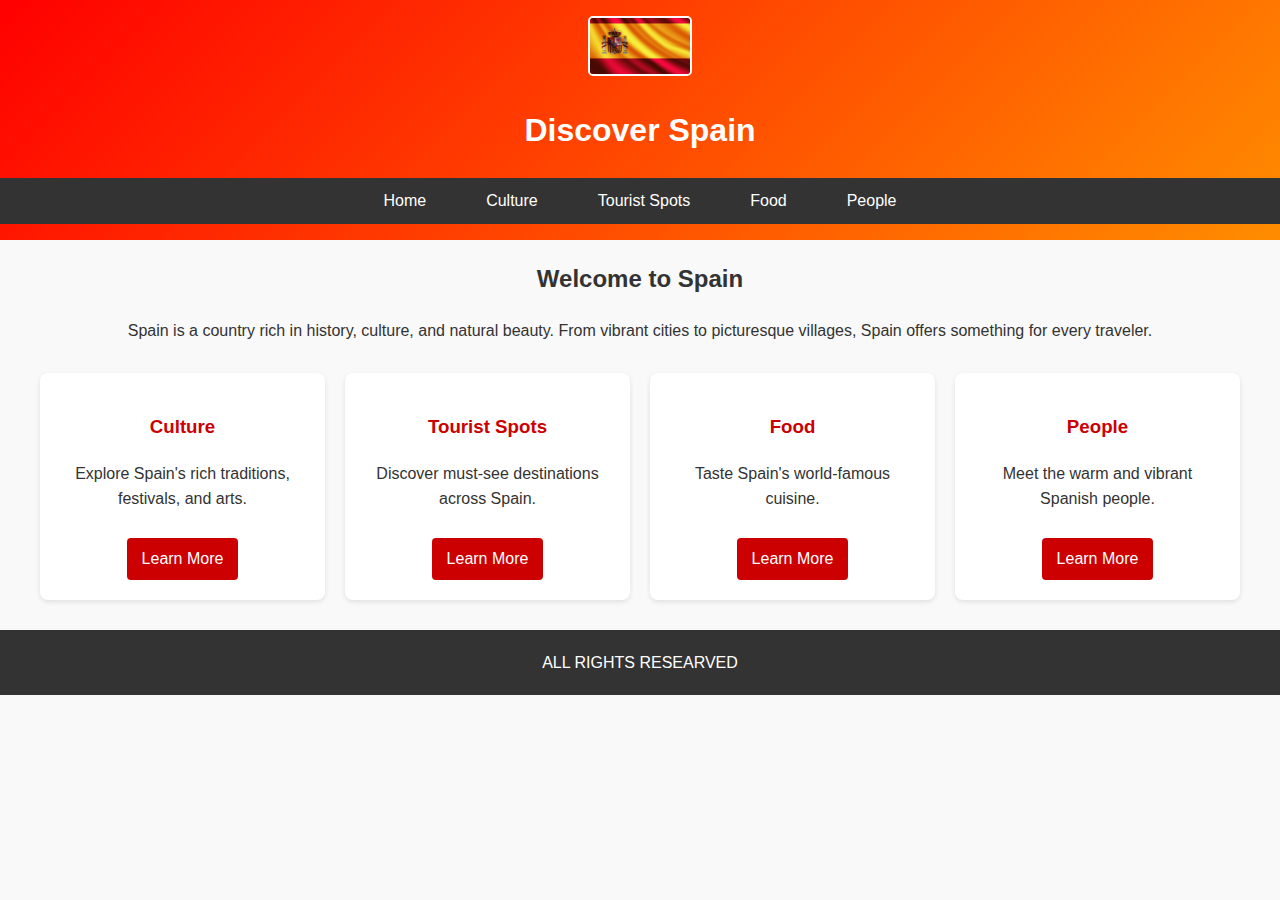
<file: index.html>
<!DOCTYPE html>
<html lang="en">
<head>
    <meta charset="UTF-8">
    <meta name="viewport" content="width=device-width, initial-scale=1.0">
    <title>Discover Spain</title>
    <link rel="stylesheet" href="style.css">
</head>
<body>
    <header>
        <div class="flag-container">
            <img src="spain.webp" alt="Flag of Spain">
        </div>
        <h1>Discover Spain</h1>
        <nav>
            <ul>
                <li><a href="index.html">Home</a></li>
                <li><a href="culture.html">Culture</a></li>
                <li><a href="tourism.html">Tourist Spots</a></li>
                <li><a href="food.html">Food</a></li>
                <li><a href="people.html">People</a></li>
            </ul>
        </nav>
    </header>

    <main>
        <section class="intro">
            <h2>Welcome to Spain</h2>
            <p>Spain is a country rich in history, culture, and natural beauty. From vibrant cities to picturesque villages, Spain offers something for every traveler.</p>
        </section>

        <section class="highlights">
            <div class="highlight-card">
                <h3>Culture</h3>
                <p>Explore Spain's rich traditions, festivals, and arts.</p>
                <a href="culture.html">Learn More</a>
            </div>
            <div class="highlight-card">
                <h3>Tourist Spots</h3>
                <p>Discover must-see destinations across Spain.</p>
                <a href="tourism.html">Learn More</a>
            </div>
            <div class="highlight-card">
                <h3>Food</h3>
                <p>Taste Spain's world-famous cuisine.</p>
                <a href="food.html">Learn More</a>
            </div>
            <div class="highlight-card">
                <h3>People</h3>
                <p>Meet the warm and vibrant Spanish people.</p>
                <a href="people.html">Learn More</a>
            </div>
        </section>
    </main>
<footer>
    ALL RIGHTS RESEARVED
</footer>
</body>
</html>
</file>
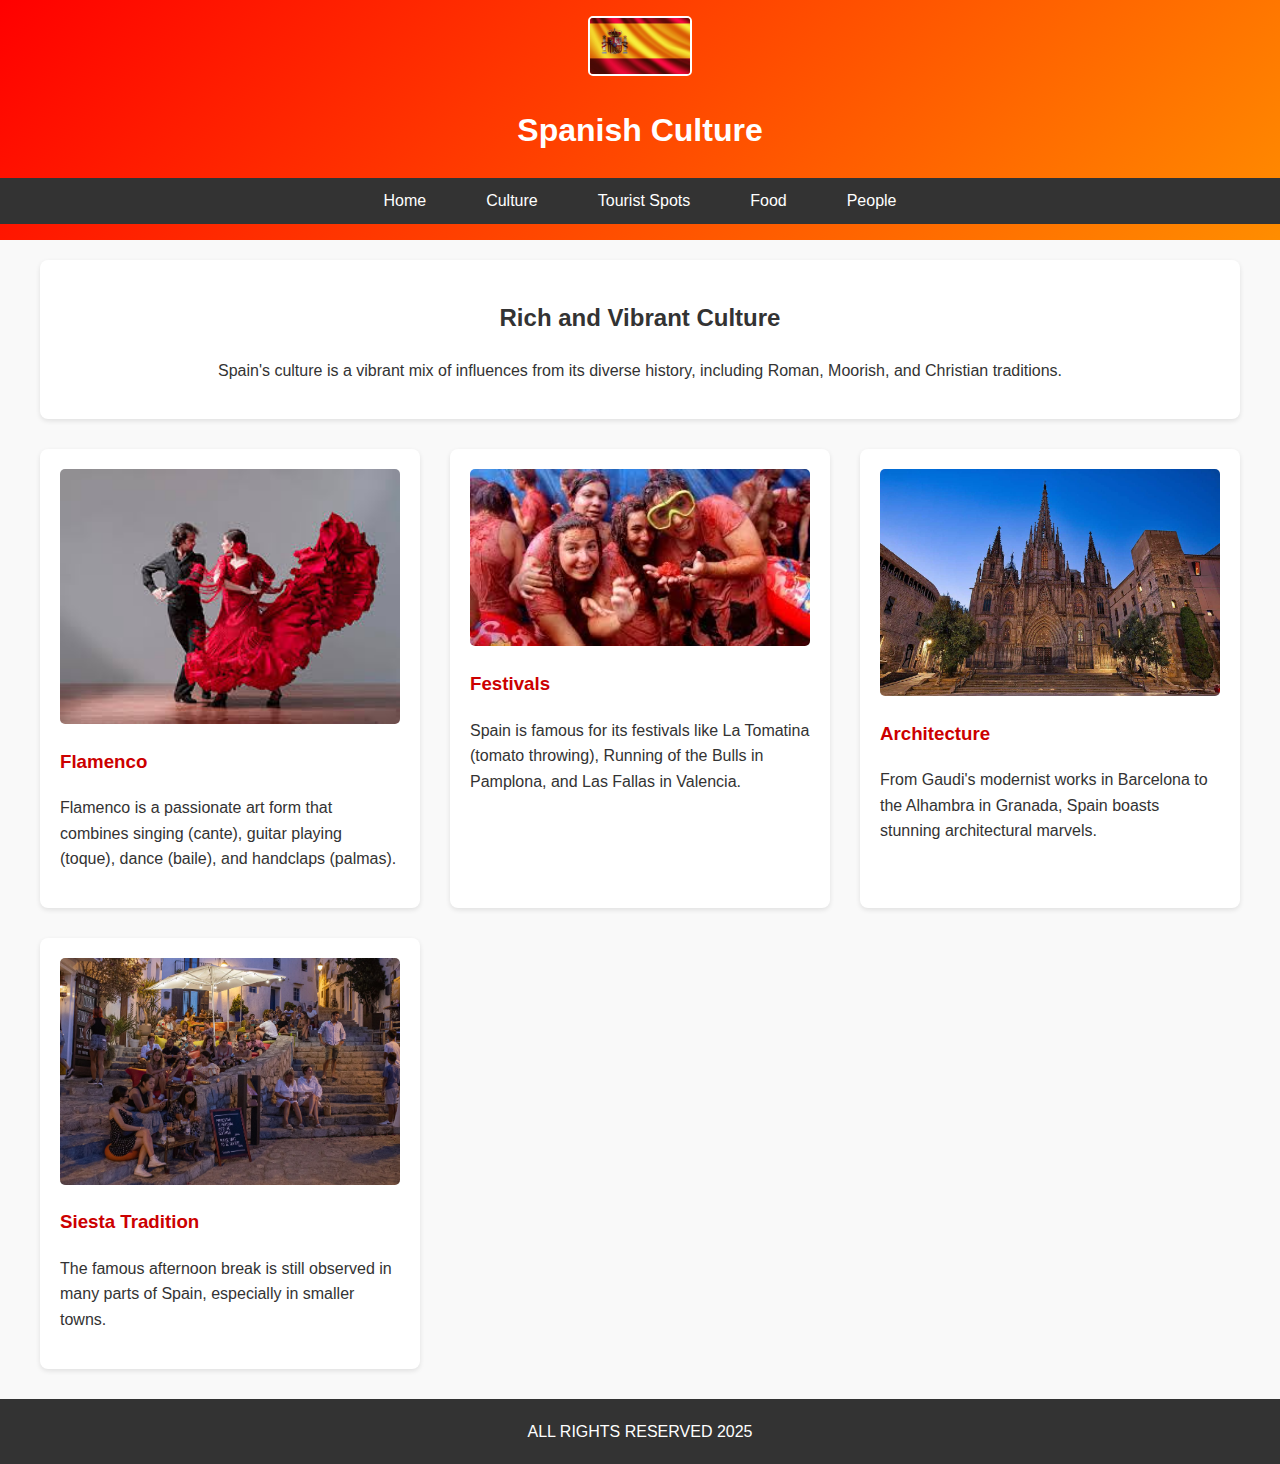
<file: culture.html>
<!DOCTYPE html>
<html lang="en">
<head>
    <meta charset="UTF-8">
    <meta name="viewport" content="width=device-width, initial-scale=1.0">
    <title>Spanish Culture | Discover Spain</title>
    <link rel="stylesheet" href="style.css">
    <link rel="stylesheet" href="culture.css">
</head>
<body>
    <header>
        <div class="flag-container">
            <img src="images/spain.webp" alt="Flag of Spain">
        </div>
        <h1>Spanish Culture</h1>
        <nav>
            <ul>
                <li><a href="index.html">Home</a></li>
                <li><a href="culture.html">Culture</a></li>
                <li><a href="tourism.html">Tourist Spots</a></li>
                <li><a href="food.html">Food</a></li>
                <li><a href="people.html">People</a></li>
            </ul>
        </nav>
    </header>

    <main>
        <section class="culture-intro">
            <h2>Rich and Vibrant Culture</h2>
            <p>Spain's culture is a vibrant mix of influences from its diverse history, including Roman, Moorish, and Christian traditions.</p>
        </section>

        <section class="cultural-aspects">
            <article class="cultural-item">
                <img src="images/flamen.webp" alt="Flamenco dancing">
                <h3>Flamenco</h3>
                <p>Flamenco is a passionate art form that combines singing (cante), guitar playing (toque), dance (baile), and handclaps (palmas).</p>
            </article>
            
            <article class="cultural-item">
                <img src="images/tomato.webp" alt="Festivals">
                <h3>Festivals</h3>
                <p>Spain is famous for its festivals like La Tomatina (tomato throwing), Running of the Bulls in Pamplona, and Las Fallas in Valencia.</p>
            </article>
            
            <article class="cultural-item">
                <img src="images/barcelona.webp" alt="Architecture">
                <h3>Architecture</h3>
                <p>From Gaudi's modernist works in Barcelona to the Alhambra in Granada, Spain boasts stunning architectural marvels.</p>
            </article>
            
            <article class="cultural-item">
                <img src="images/siesta.webp" alt="Siesta Tradition">
                <h3>Siesta Tradition</h3>
                <p>The famous afternoon break is still observed in many parts of Spain, especially in smaller towns.</p>
            </article>
        </section>
    </main>
    <footer>
        ALL RIGHTS RESERVED 2025
    </footer>

</body>
</html>
</file>
<file: style.css>
/* General Styles */
body {
    font-family: 'Arial', sans-serif;
    line-height: 1.6;
    margin: 0;
    padding: 0;
    color: #333;
    background-color: #f9f9f9;
}

header {
    background: linear-gradient(135deg, #ff0000, #ff8d00);
    color: white;
    text-align: center;
    padding: 1rem 0;
}

.flag-container img {
    width: 100px;
    border: 2px solid white;
    border-radius: 5px;
}

nav ul {
    list-style: none;
    padding: 0;
    display: flex;
    justify-content: center;
    background-color: #333;
    margin: 0;
}

nav ul li {
    margin: 0 15px;
}

nav ul li a {
    color: white;
    text-decoration: none;
    padding: 10px 15px;
    display: block;
}

nav ul li a:hover {
    background-color: #555;
}

main {
    max-width: 1200px;
    margin: 20px auto;
    padding: 0 20px;
}

.intro {
    text-align: center;
    margin-bottom: 30px;
}

.highlights {
    display: grid;
    grid-template-columns: repeat(auto-fit, minmax(250px, 1fr));
    gap: 20px;
}

.highlight-card {
    background: white;
    border-radius: 8px;
    padding: 20px;
    box-shadow: 0 2px 5px rgba(0,0,0,0.1);
    text-align: center;
}

.highlight-card h3 {
    color: #c00;
}

.highlight-card a {
    display: inline-block;
    margin-top: 10px;
    padding: 8px 15px;
    background: #c00;
    color: white;
    text-decoration: none;
    border-radius: 4px;
}

.highlight-card a:hover {
    background: #a00;
}

footer {
    text-align: center;
    padding: 20px;
    background: #333;
    color: white;
    margin-top: 30px;
}
</file>
<file: culture.css>
.culture-intro {
    text-align: center;
    margin-bottom: 30px;
    padding: 20px;
    background-color: #fff;
    border-radius: 8px;
    box-shadow: 0 2px 5px rgba(0,0,0,0.1);
}

.cultural-aspects {
    display: grid;
    grid-template-columns: repeat(auto-fit, minmax(300px, 1fr));
    gap: 30px;
}

.cultural-item {
    background: white;
    border-radius: 8px;
    padding: 20px;
    box-shadow: 0 2px 5px rgba(0,0,0,0.1);
}

.cultural-item img {
    width: 100%;
    border-radius: 5px;
    margin-bottom: 15px;
}

.cultural-item h3 {
    color: #c00;
    margin-top: 0;
}
</file>
